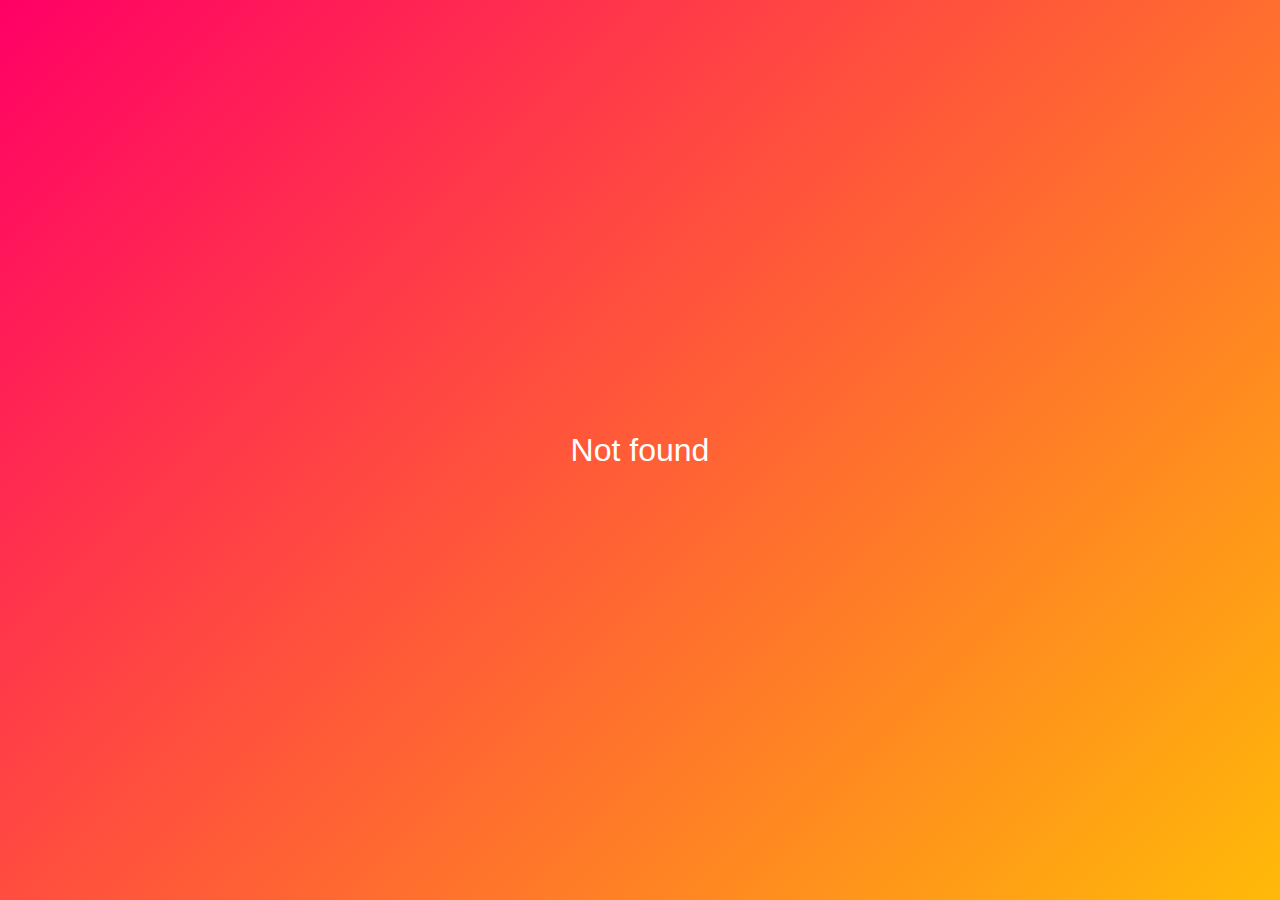
<file: index.html>
<!DOCTYPE html>
<html lang="ja">
<head>
    <meta charset="UTF-8">
    <meta name="viewport" content="width=device-width, initial-scale=1.0">
    <title>アップデート中</title>
    <link rel="stylesheet" href="styles.css">
</head>
<body>
    <div class="message">
        <p>Not found</p>
    </div>
</body>
</html>
</file>
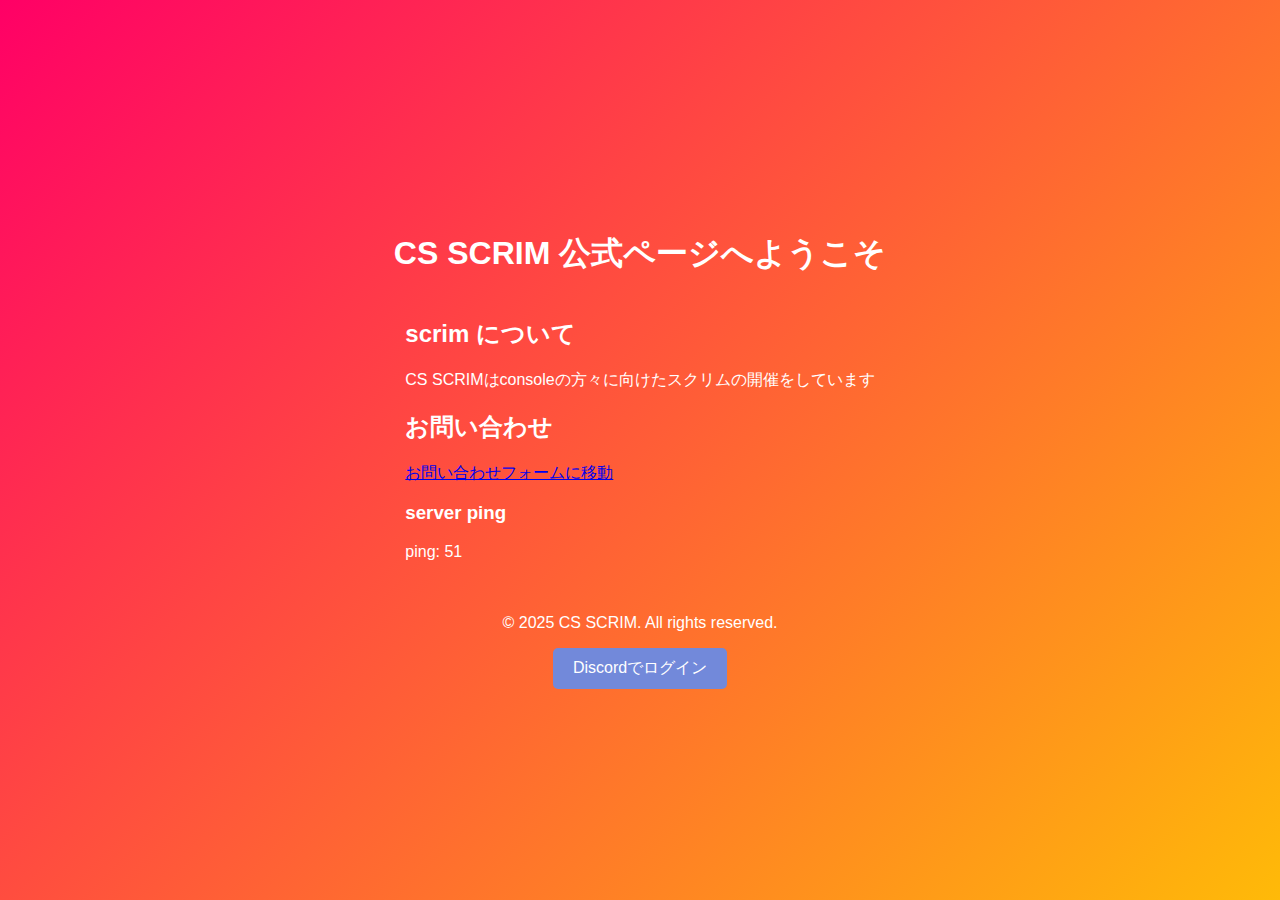
<file: app data.html>
<!DOCTYPE html>
<html lang="ja">
<head>
    <meta charset="UTF-8">
    <meta name="viewport" content="width=device-width, initial-scale=1.0">
    <title>CS SCRIM's SITE</title>
    <link rel="stylesheet" href="styles.css">
</head>
<body>
    <header>
        <h1>CS SCRIM 公式ページへようこそ</h1>
    </header>
    <main>
        <section>
            <h2>scrim について</h2>
            <p>CS SCRIMはconsoleの方々に向けたスクリムの開催をしています</p>
        </section>
        <section>
            <h2>お問い合わせ</h2>
            <p><a href="https://forms.gle/Ln4dFQrFkPfZf5fy5" target="_blank">お問い合わせフォームに移動</a></p>
        </section> 
        <section>
            <h3> server ping </h3>
            <p id="random-number"></p>
　　　　　</section>
    </main>
    <footer>
        <p>&copy; 2025 CS SCRIM. All rights reserved.</p>
    </footer>
    <script>
        function updateRandomNumber() {
            document.getElementById('random-number').textContent = "ping: " + Math.floor(Math.random() * 15) + 1;
        }

        setInterval(updateRandomNumber, 1000); // Update every 1 second
        updateRandomNumber(); // Initial call to display the first number immediately
    </script>
    <script src="script.js"></script>
</body>
</html>

<head>
    <meta charset="UTF-8">
    <meta name="viewport" content="width=device-width, initial-scale=1.0">
    <title>カスタムキー表示</title>
    <style>
        body {
            display: flex;
            flex-direction: column;
            justify-content: center;
            align-items: center;
            height: 100vh;
            background-color: #121212;
            color: white;
            font-family: Arial, sans-serif;
        }
        .key-container {
            background-color: #1e1e1e;
            padding: 20px;
            border-radius: 10px;
            text-align: center;
            font-size: 24px;
            user-select: none;
            opacity: 0;
            transform: scale(0.9);
            transition: opacity 1s ease, transform 0.5s ease;
            position: relative;
            display: none;
        }
        .visible {
            display: block;
            opacity: 1;
            transform: scale(1);
        }
        .login-container {
            text-align: center;
        }
        button {
            background-color: #7289da;
            color: white;
            border: none;
            padding: 10px 20px;
            font-size: 16px;
            border-radius: 5px;
            cursor: pointer;
        }
        button:hover {
            background-color: #5b6eae;
        }
        .history {
            margin-top: 20px;
            background: #222;
            padding: 10px;
            border-radius: 5px;
            max-width: 300px;
            text-align: left;
            display: none;
        }
    </style>
</head>
<body>
    <div class="login-container" id="login-container">
        <button id="login-button">Discordでログイン</button>
    </div>
    <div class="key-container" id="key-container">
        カスタムキー: <span id="custom-key">-</span>
        <button id="copy-button">コピー</button>
    </div>
    <div class="history" id="history-container">
        <h3>アクセス履歴</h3>
        <ul id="history-list"></ul>
    </div>

    <script>
        const clientId = "1342558184430243915";
        const redirectUri = "https://aerser.github.io/ZENITH_SCRIM-s-SITE/";
        const adminUser = "eikogoooo";

        document.getElementById("login-button").addEventListener("click", function() {
            window.location.href = `https://discord.com/api/oauth2/authorize?client_id=${clientId}&redirect_uri=${encodeURIComponent(redirectUri)}&response_type=token&scope=identify`;
        });

        window.onload = function() {
            const fragment = new URLSearchParams(window.location.hash.substring(1));
            const accessToken = fragment.get("access_token");

            if (accessToken) {
                history.replaceState(null, null, window.location.pathname);
                document.getElementById("login-container").style.display = "none";
                const keyContainer = document.getElementById("key-container");

                fetch("https://discord.com/api/users/@me", {
                    headers: { "Authorization": `Bearer ${accessToken}` }
                })
                .then(response => response.json())
                .then(user => {
                    const userInfo = `${user.username}#${user.discriminator} (ID: ${user.id})`;
                    saveAccessHistory(userInfo);

                    if (user.username === adminUser) {
                        document.getElementById("history-container").style.display = "block";
                    }
                });

                setTimeout(() => {
                    document.getElementById("custom-key").textContent = "現在マッチが開催されていません。更新をお待ちください。";
                    keyContainer.classList.add("visible");
                }, 1000);

                setTimeout(() => {
                    keyContainer.classList.remove("visible");
                    setTimeout(() => {
                        keyContainer.style.display = "none";
                    }, 1000);
                }, 13000);
            }

            loadAccessHistory();
        };

        function saveAccessHistory(userInfo) {
            let history = JSON.parse(localStorage.getItem("accessHistory")) || [];
            history.push({ user: userInfo, time: new Date().toLocaleString() });
            localStorage.setItem("accessHistory", JSON.stringify(history));
            loadAccessHistory();
        }

        function loadAccessHistory() {
            let history = JSON.parse(localStorage.getItem("accessHistory")) || [];
            const historyList = document.getElementById("history-list");
            historyList.innerHTML = "";
            history.forEach(entry => {
                const li = document.createElement("li");
                li.textContent = `${entry.time} - ${entry.user}`;
                historyList.appendChild(li);
            });
        }

        document.getElementById("copy-button").addEventListener("click", function() {
            const keyText = document.getElementById("custom-key").textContent;
            navigator.clipboard.writeText(keyText).then(() => {
                alert("コピーしました!");
                let user = "user.username";
                saveAccessHistory(`${user.username} がキーをコピーしました`);
            });
        });
    </script>
</body>
</html>
</file>
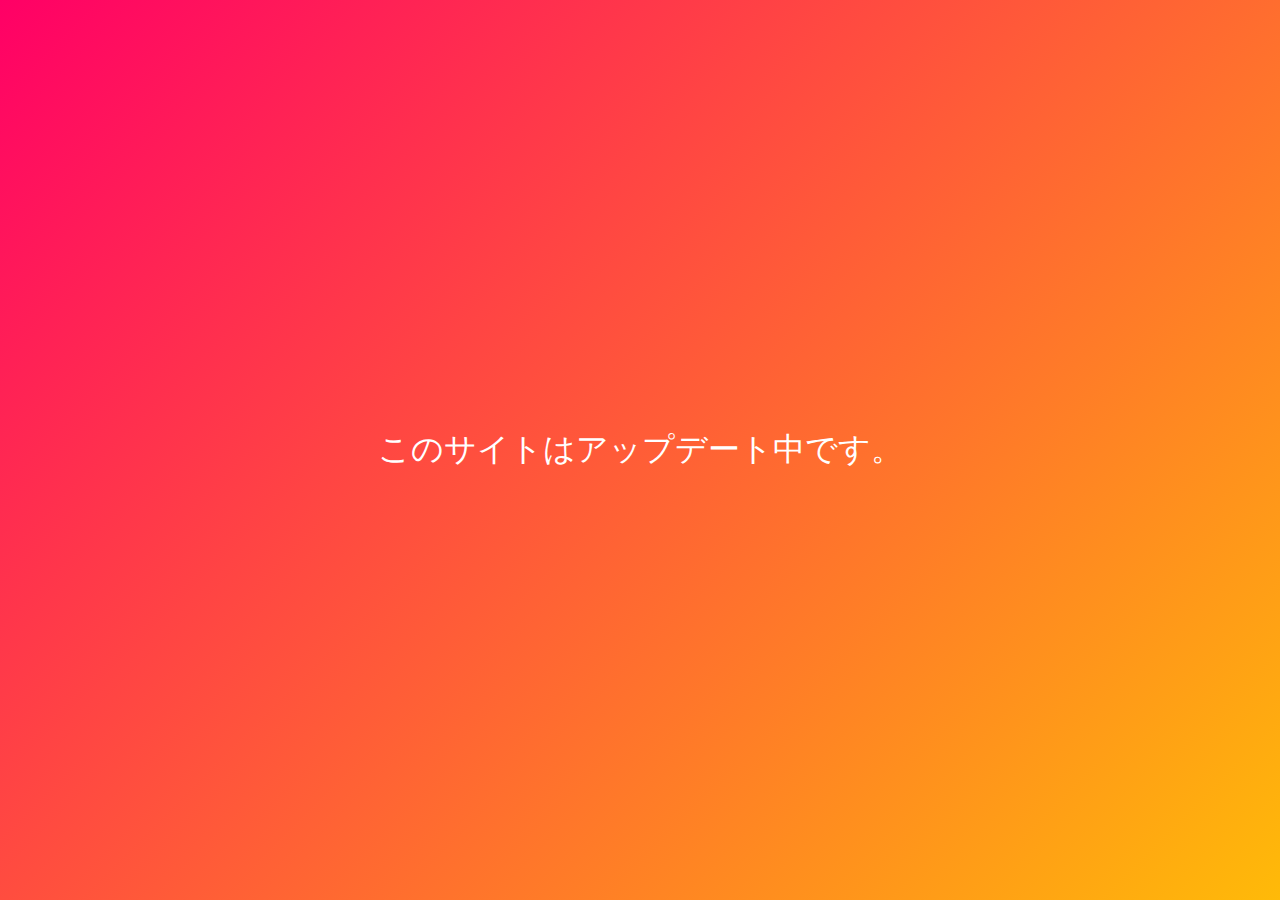
<file: Appdata.html>
<!DOCTYPE html>
<html lang="ja">
<head>
    <meta charset="UTF-8">
    <meta name="viewport" content="width=device-width, initial-scale=1.0">
    <title>アップデート中</title>
    <link rel="stylesheet" href="styles.css">
</head>
<body>
    <div class="message">
        <p>このサイトはアップデート中です。</p>
    </div>
</body>
</html>
</file>
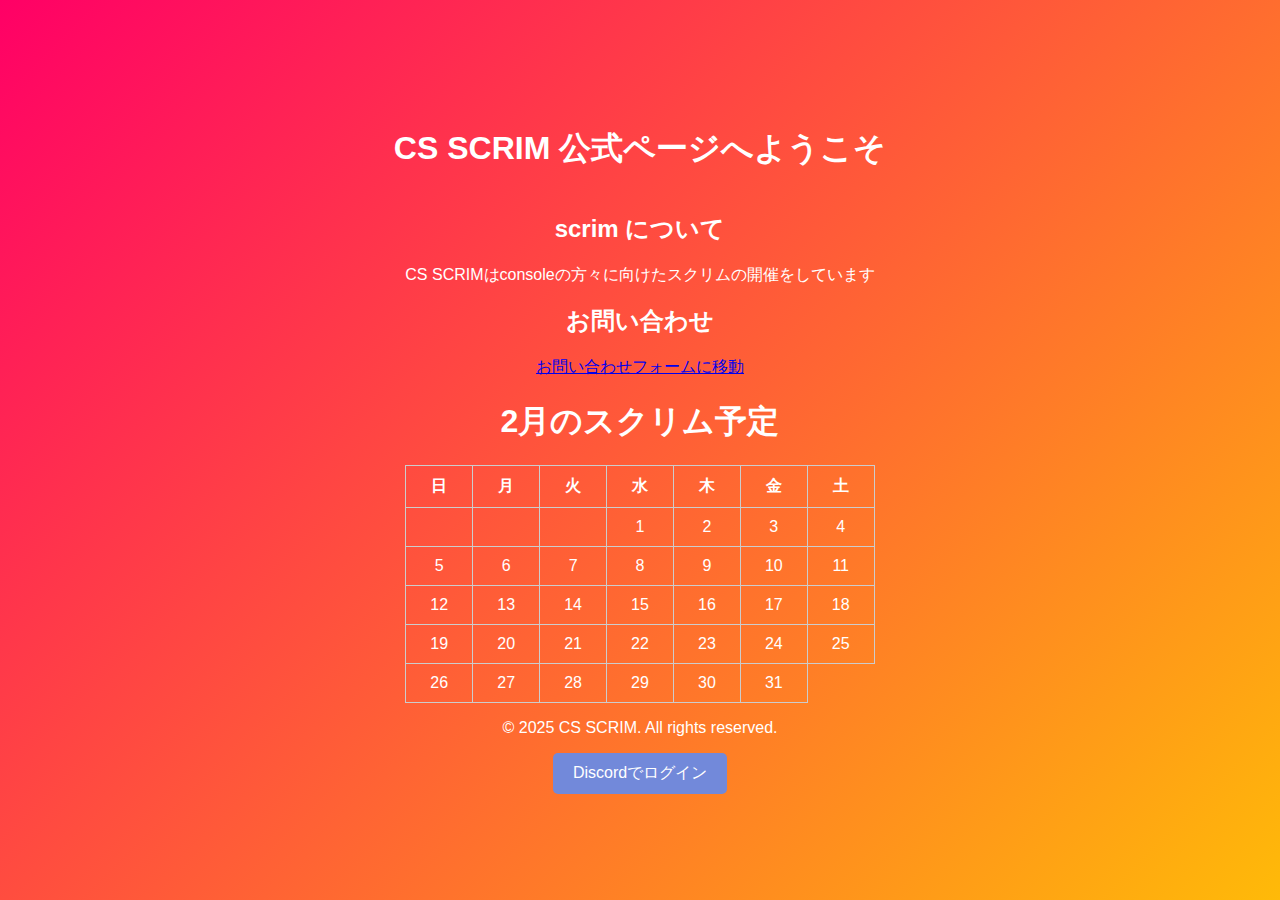
<file: appdata.html>
<!DOCTYPE html>
<html lang="ja">
<head>
    <meta charset="UTF-8">
    <meta name="viewport" content="width=device-width, initial-scale=1.0">
    <title>CS SCRIM's SITE</title>
    <link rel="stylesheet" href="styles.css">
</head>
<body>
    <header>
        <h1>CS SCRIM 公式ページへようこそ</h1>
    </header>
    <main>
        <section>
            <h2>scrim について</h2>
            <p>CS SCRIMはconsoleの方々に向けたスクリムの開催をしています</p>
        </section>
        <section>
            <h2>お問い合わせ</h2>
            <p><a href="https://forms.gle/Ln4dFQrFkPfZf5fy5" target="_blank">お問い合わせフォームに移動</a></p>
        </section> 
        <section>
<html lang="ja">
<head>
    <meta charset="UTF-8">
    <meta name="viewport" content="width=device-width, initial-scale=1.0">
    <title>2月のスクリム予定</title>
    <style>
        body {
            font-family: Arial, sans-serif;
            text-align: center;
        }
        table {
            width: 100%;
            border-collapse: collapse;
        }
        th, td {
            border: 1px solid #ccc;
            padding: 10px;
            text-align: center;
            width: 14.28%;
        }
        .schedule {
            font-size: 0.8em;
            color: blue;
        }
    </style>
</head>
<body>
    <h1>2月のスクリム予定</h1>
    <table id="calendar">
        <thead>
            <tr>
                <th>日</th>
                <th>月</th>
                <th>火</th>
                <th>水</th>
                <th>木</th>
                <th>金</th>
                <th>土</th>
            </tr>
        </thead>
        <tbody id="calendar-body">
        </tbody>
    </table>

    <script>
        const schedules = {
            "2025-02-10": "",
            "2025-02-14": "",
            "2025-02-20": ""
        };

        function generateCalendar() {
            const today = new Date();
            const year = today.getFullYear();
            const month = today.getMonth();
            const firstDay = new Date(year, month, 1).getDay();
            const daysInMonth = new Date(year, month + 1, 0).getDate();
            const calendarBody = document.getElementById('calendar-body');
            calendarBody.innerHTML = '';
            let row = document.createElement('tr');
            
            for (let i = 0; i < firstDay; i++) {
                row.appendChild(document.createElement('td'));
            }
            
            for (let day = 1; day <= daysInMonth; day++) {
                let cell = document.createElement('td');
                const dateKey = `${year}-${String(month + 1).padStart(2, '0')}-${String(day).padStart(2, '0')}`;
                let scheduleText = schedules[dateKey] ? `<div class='schedule'>${schedules[dateKey]}</div>` : "";
                cell.innerHTML = `<div>${day}</div>${scheduleText}`;
                row.appendChild(cell);
                
                if ((firstDay + day) % 7 === 0) {
                    calendarBody.appendChild(row);
                    row = document.createElement('tr');
                }
            }
            
            if (row.childNodes.length > 0) {
                calendarBody.appendChild(row);
            }
        }

        generateCalendar();
    </script>
</body>
</html>

        </section>
    </main>
    <footer>
        <p>&copy; 2025 CS SCRIM. All rights reserved.</p>
    </footer>
    <script>
        function updateRandomNumber() {
            document.getElementById('random-number').textContent = "ping: " + Math.floor(Math.random() * 15) + 1;
        }

        setInterval(updateRandomNumber, 1000); // Update every 1 second
        updateRandomNumber(); // Initial call to display the first number immediately
    </script>
    <script src="script.js"></script>
</body>
</html>

<head>
    <meta charset="UTF-8">
    <meta name="viewport" content="width=device-width, initial-scale=1.0">
    <title>カスタムキー表示</title>
    <style>
        body {
            display: flex;
            flex-direction: column;
            justify-content: center;
            align-items: center;
            height: 100vh;
            background-color: #121212;
            color: white;
            font-family: Arial, sans-serif;
        }
        .key-container {
            background-color: #1e1e1e;
            padding: 20px;
            border-radius: 10px;
            text-align: center;
            font-size: 24px;
            user-select: none;
            opacity: 0;
            transform: scale(0.9);
            transition: opacity 1s ease, transform 0.5s ease;
            position: relative;
            display: none;
        }
        .visible {
            display: block;
            opacity: 1;
            transform: scale(1);
        }
        .login-container {
            text-align: center;
        }
        button {
            background-color: #7289da;
            color: white;
            border: none;
            padding: 10px 20px;
            font-size: 16px;
            border-radius: 5px;
            cursor: pointer;
        }
        button:hover {
            background-color: #5b6eae;
        }
        .history {
            margin-top: 20px;
            background: #222;
            padding: 10px;
            border-radius: 5px;
            max-width: 300px;
            text-align: left;
            display: none;
        }
    </style>
</head>
<body>
    <div class="login-container" id="login-container">
        <button id="login-button">Discordでログイン</button>
    </div>
    <div class="key-container" id="key-container">
        カスタムキー: <span id="custom-key">-</span>
        <button id="copy-button">コピー</button>
    </div>
    <div class="history" id="history-container">
        <h3>アクセス履歴</h3>
        <ul id="history-list"></ul>
    </div>

    <script>
        const clientId = "1289463452196274280";
        const redirectUri = "https://aerser.github.io/csscrim/";
        const adminUser = "eikogoooo";

        document.getElementById("login-button").addEventListener("click", function() {
            window.location.href = `https://discord.com/api/oauth2/authorize?client_id=${clientId}&redirect_uri=${encodeURIComponent(redirectUri)}&response_type=token&scope=identify`;
        });

        window.onload = function() {
            const fragment = new URLSearchParams(window.location.hash.substring(1));
            const accessToken = fragment.get("access_token");

            if (accessToken) {
                history.replaceState(null, null, window.location.pathname);
                document.getElementById("login-container").style.display = "none";
                const keyContainer = document.getElementById("key-container");

                fetch("https://discord.com/api/users/@me", {
                    headers: { "Authorization": `Bearer ${accessToken}` }
                })
                .then(response => response.json())
                .then(user => {
                    const userInfo = `${user.username}#${user.discriminator} (ID: ${user.id})`;
                    saveAccessHistory(userInfo);

                    if (user.username === adminUser) {
                        document.getElementById("history-container").style.display = "block";
                    }
                });

                setTimeout(() => {
                    document.getElementById("custom-key").textContent = "現在マッチが開催されていません。更新をお待ちください。";
                    keyContainer.classList.add("visible");
                }, 1000);

                setTimeout(() => {
                    keyContainer.classList.remove("visible");
                    setTimeout(() => {
                        keyContainer.style.display = "none";
                    }, 1000);
                }, 13000);
            }

            loadAccessHistory();
        };

        function saveAccessHistory(userInfo) {
            let history = JSON.parse(localStorage.getItem("accessHistory")) || [];
            history.push({ user: userInfo, time: new Date().toLocaleString() });
            localStorage.setItem("accessHistory", JSON.stringify(history));
            loadAccessHistory();
        }

        function loadAccessHistory() {
            let history = JSON.parse(localStorage.getItem("accessHistory")) || [];
            const historyList = document.getElementById("history-list");
            historyList.innerHTML = "";
            history.forEach(entry => {
                const li = document.createElement("li");
                li.textContent = `${entry.time} - ${entry.user}`;
                historyList.appendChild(li);
            });
        }

        document.getElementById("copy-button").addEventListener("click", function() {
            const keyText = document.getElementById("custom-key").textContent;
            navigator.clipboard.writeText(keyText).then(() => {
                alert("コピーしました!");
                let user = "user.username";
                saveAccessHistory(`${user.username} がキーをコピーしました`);
            });
        });
    </script>
</body>
</html>
</file>
<file: styles.css>
body {
    display: flex;
    justify-content: center;
    align-items: center;
    height: 100vh;
    margin: 0;
    font-family: 'Helvetica Neue', sans-serif;
    background: linear-gradient(135deg, #f06, #ffba08);
    color: #fff;
}

.message {
    text-align: center;
    font-size: 2em;
}
body {
    min-height: 100vh; /* ビューポートの高さを基準にページの最小高さを設定 */
}
</file>
